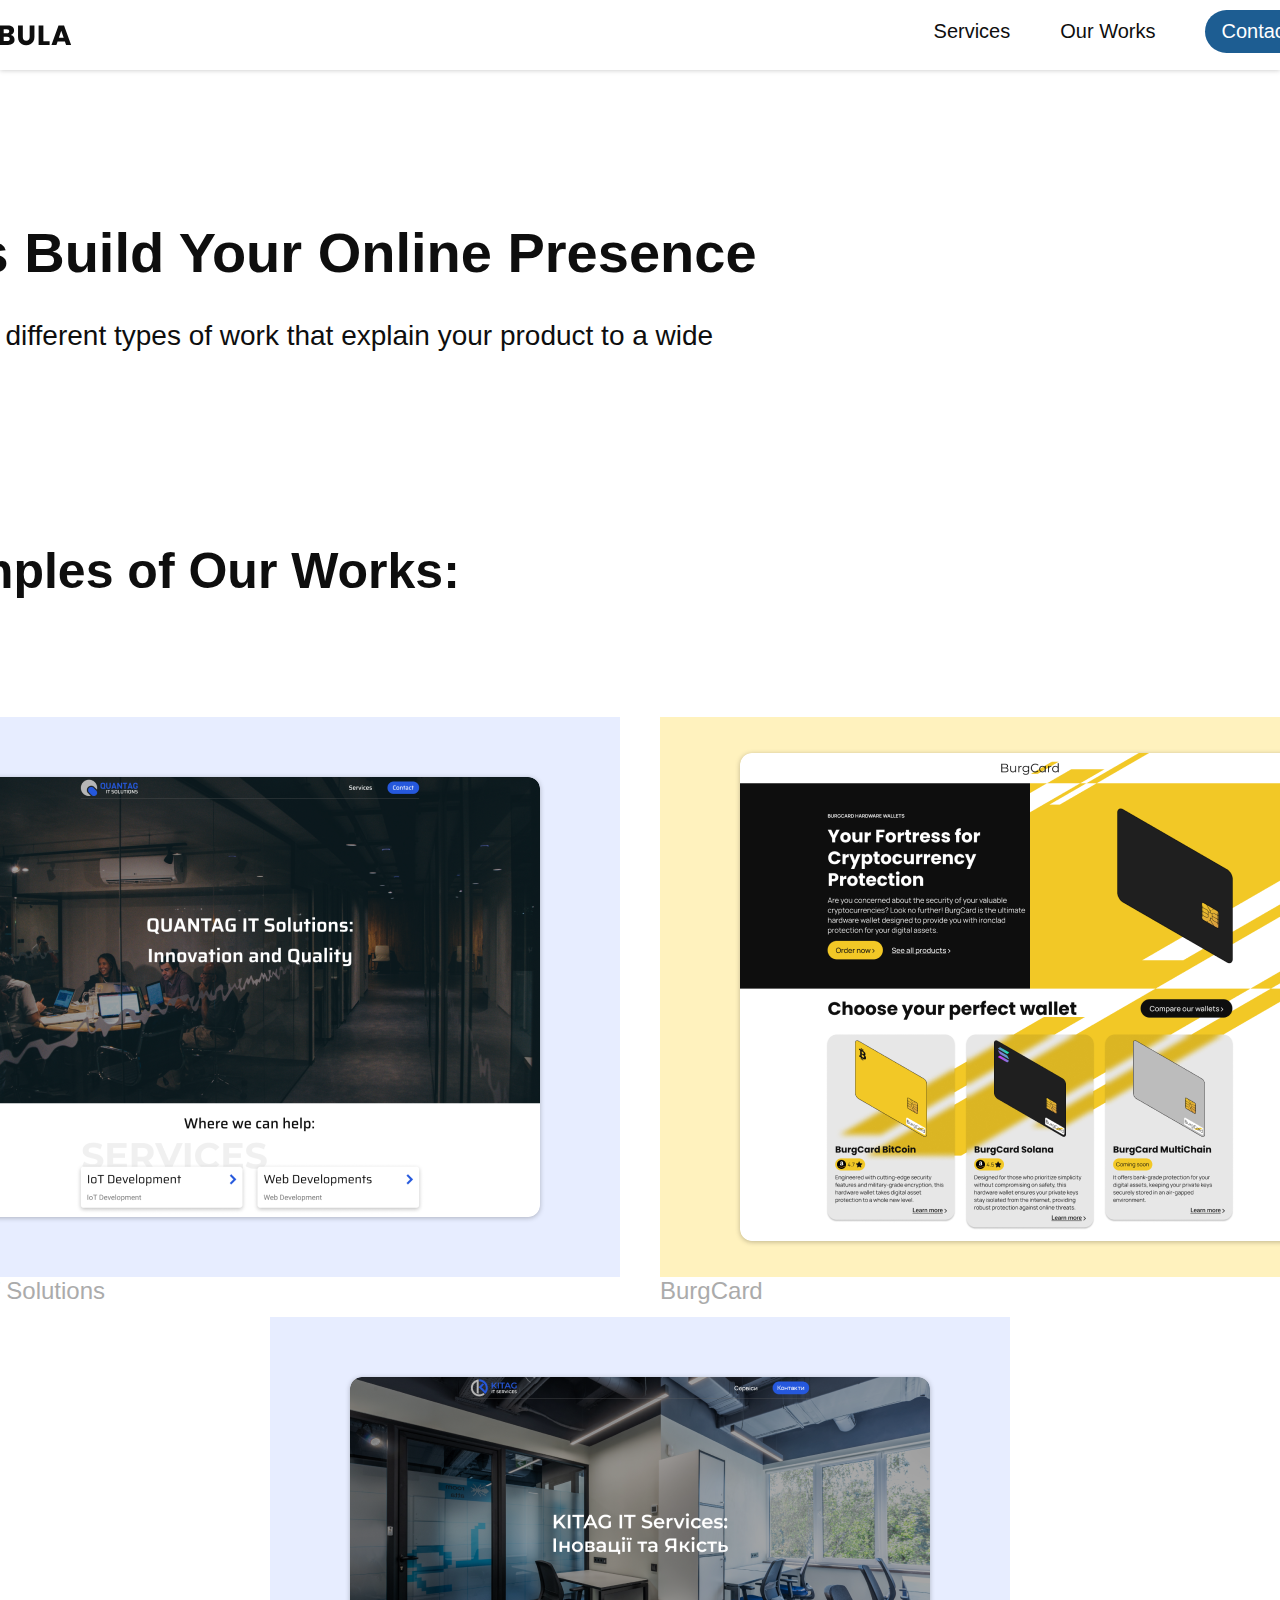
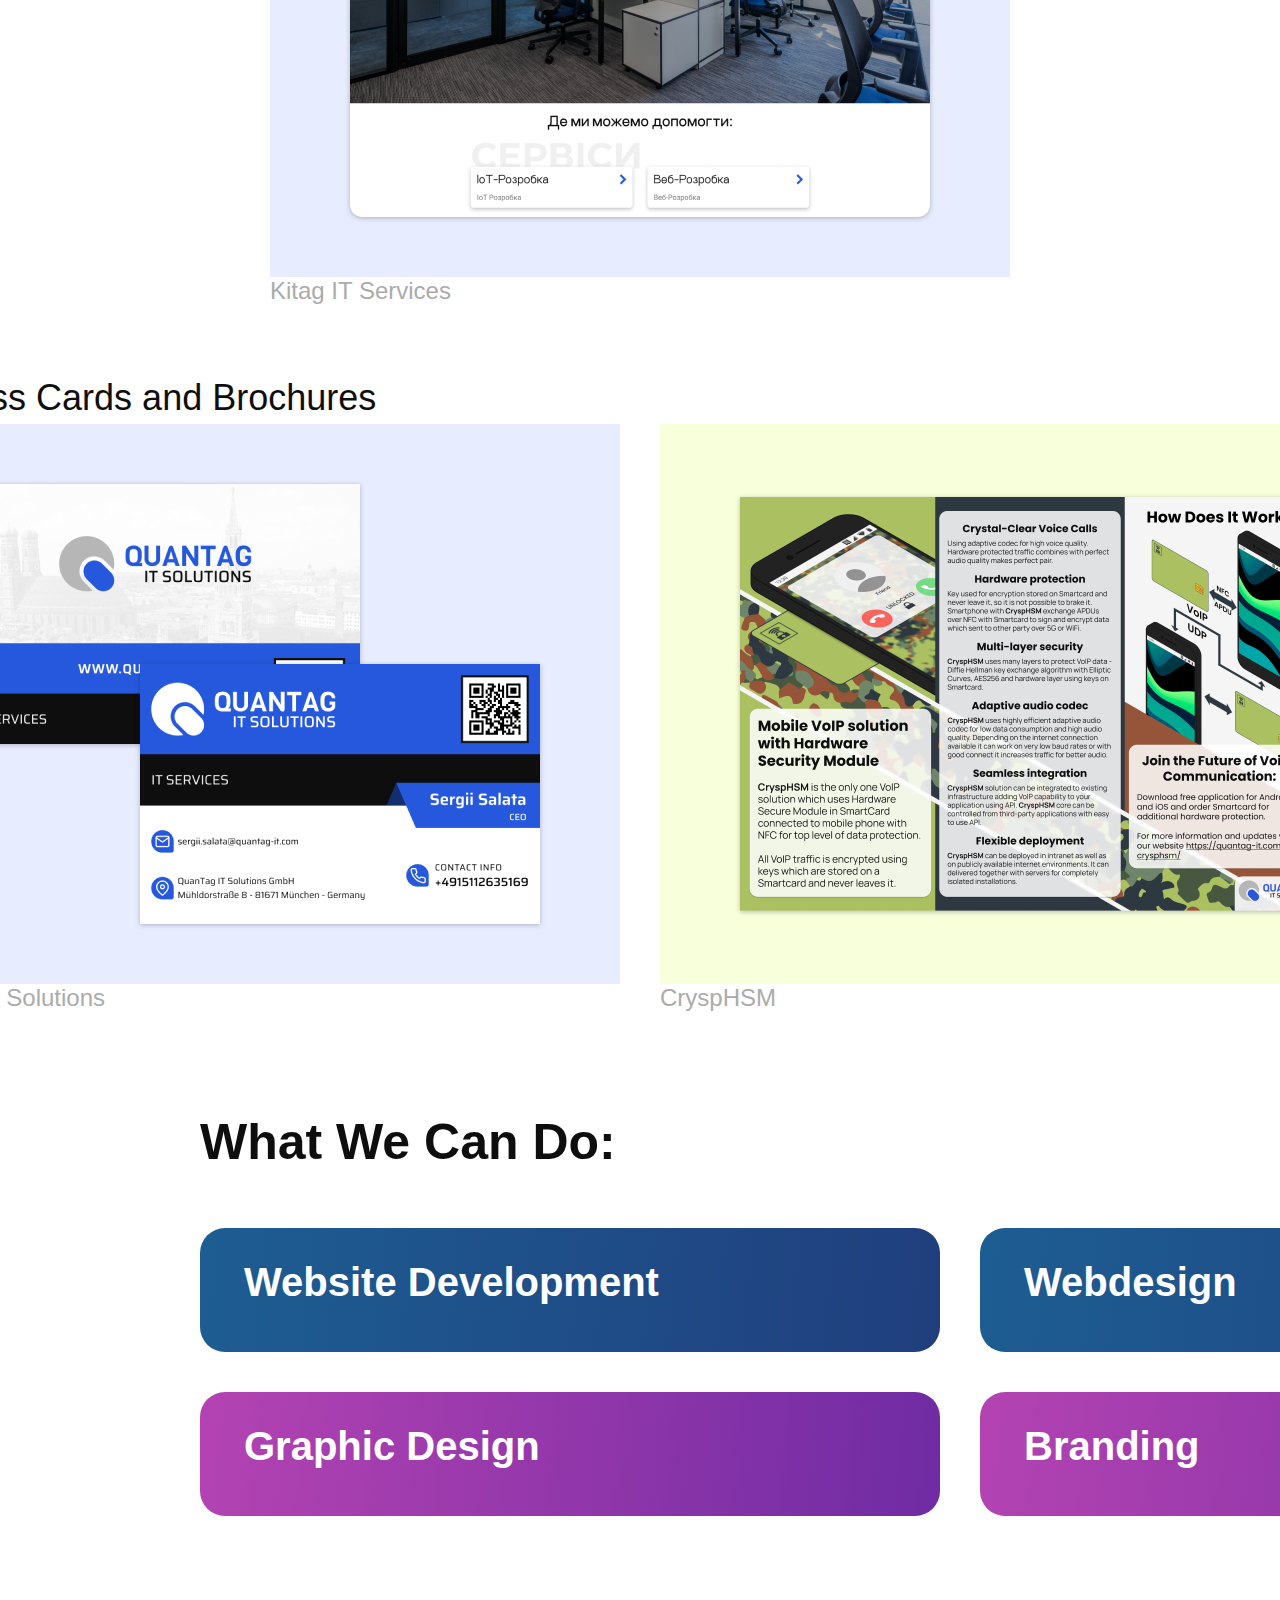
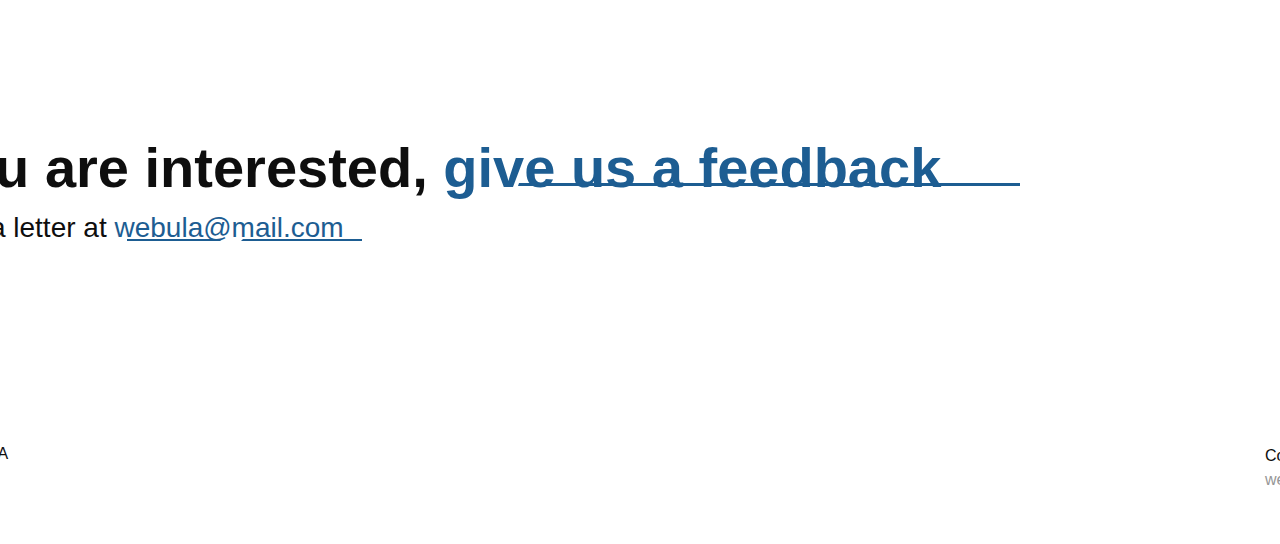
<file: index.html>
<!DOCTYPE html>
<html lang="en">
  <head>
    <meta charset="UTF-8" />
    <meta http-equiv="X-UA-Compatible" content="IE=edge" />
    <meta name="viewport" content="width=device-width, initial-scale=1.0" />
    <link rel="stylesheet" href="./vars.css" />
    <link rel="stylesheet" href="./style.css" />

    <style>
      a,
      button,
      input,
      select,
      h1,
      h2,
      h3,
      h4,
      h5,
      * {
        box-sizing: border-box;
        margin: 0;
        padding: 0;
        border: none;
        text-decoration: none;
        appearance: none;
        background: none;

        -webkit-font-smoothing: antialiased;
      }
    </style>
    <title>Document</title>
  </head>
  <body>
    <div class="adaptiv-jebanyj">
      <div class="let-s-build-your-online-presence">
        Let’s Build Your Online Presence
      </div>
      <svg
        class="rectangle-25"
        width="121"
        height="2"
        viewBox="0 0 121 2"
        fill="none"
        xmlns="http://www.w3.org/2000/svg"
      >
        <path d="M2 0H121V2H0L2 0Z" fill="#1D5D92" />
      </svg>
      <svg
        class="rectangle-26"
        width="94"
        height="2"
        viewBox="0 0 94 2"
        fill="none"
        xmlns="http://www.w3.org/2000/svg"
      >
        <path d="M0 0H92L94 2H0V0Z" fill="#1D5D92" />
      </svg>
      <div class="write-us-a-letter-at-webula-mail-com">
        <span>
          <span class="write-us-a-letter-at-webula-mail-com-span">
            Write us a letter at
          </span>
          <span class="write-us-a-letter-at-webula-mail-com-span2">
            webula@mail.com
          </span>
        </span>
      </div>
      <svg
        class="rectangle-24"
        width="502"
        height="3"
        viewBox="0 0 502 3"
        fill="none"
        xmlns="http://www.w3.org/2000/svg"
      >
        <path d="M1 0H502V3H0L1 0Z" fill="#1D5D92" />
      </svg>
      <div class="if-you-are-interested-give-us-a-feedback">
        <span>
          <span class="if-you-are-interested-give-us-a-feedback-span">
            If you are interested,
          </span>
          <span class="if-you-are-interested-give-us-a-feedback-span2">
            give us a feedback
          </span>
        </span>
      </div>
      <div
        class="we-make-different-types-of-work-that-explain-your-product-to-a-wide-audience"
      >
        We make different types of work that explain your product to a wide
        audience
      </div>
      <div class="examples-of-our-works">Examples of Our Works:</div>
      <div class="sites">Sites</div>
      <div class="business-cards-and-brochures">
        Business Cards and Brochures
      </div>
      <div class="kitag-pad-text">
        <div class="kitag-it-services">Kitag IT Services</div>
        <div class="frame-66">
          <img class="kitag-1" src="kitag-10.png" />
        </div>
      </div>
      <div class="quantag-pad-text">
        <div class="quantag-it-solutions">Quantag IT Solutions</div>
        <div class="frame-64">
          <img class="quan-tag-1" src="quan-tag-10.png" />
        </div>
      </div>
      <div class="quantag-bc-pad-text">
        <div class="quantag-it-solutions">Quantag IT Solutions</div>
        <div class="frame-68">
          <img class="bc-front-1" src="bc-front-10.png" />
          <img class="bc-back-1" src="bc-back-10.png" />
        </div>
      </div>
      <div class="crysp-hsm-b-pad-text">
        <div class="crysp-hsm">CryspHSM</div>
        <div class="frame-67">
          <img class="front-final-2-1" src="front-final-2-10.png" />
        </div>
      </div>
      <div class="burg-card-pad-text">
        <div class="burg-card">BurgCard</div>
        <div class="frame-65">
          <img class="frame-9-5" src="frame-9-50.png" />
        </div>
      </div>
      <div class="contact">Contact</div>
      <div class="webula-mail-com">webula@mail.com</div>
      <div class="_2024-webula">Ⓒ 2024 WEBULA</div>
      <div class="what-we-can-do">What We Can Do:</div>
      <div class="frame-85">
        <div class="website-development-1920">
          <div class="website-development">Website Development</div>
        </div>
        <div class="graphic-design-1920">
          <div class="graphic-design">Graphic Design</div>
        </div>
      </div>
      <div class="frame-86">
        <div class="webdesign-1920">
          <div class="webdesign">Webdesign</div>
        </div>
        <div class="branding-1920">
          <div class="branding">Branding</div>
        </div>
      </div>
      <div class="rectangle-23"></div>
      <div class="frame-89">
        <div class="menu-item">
          <div class="menu-item2">Services</div>
        </div>
        <div class="menu-item">
          <div class="menu-item2">Our Works</div>
        </div>
        <div class="menu-item3">
          <div class="menu-item4">Contact Us</div>
        </div>
      </div>
      <svg
        class="desktop-logo-vector"
        width="193"
        height="50"
        viewBox="0 0 193 50"
        fill="none"
        xmlns="http://www.w3.org/2000/svg"
      >
        <path
          d="M29.434 44.7987C44.1509 56.9891 49.8113 26.4231 60 26.6855C60 26.6855 60 23.0757 60 20.7627C53.2075 19.6306 48.0592 26.9555 44.3376 32.4069C42.0505 35.757 39.9546 38.8271 37.3585 40.008C34.7702 41.1853 33.4836 39.5946 32.3447 38.1865C31.464 37.0977 30.513 36.6117 29.434 36.6117C27.1698 36.6117 25.8114 39.0314 24.2439 40.6944C21.1523 43.9744 17.6902 47.6473 7.92453 47.085C13.1835 50.4231 20.7113 51.1953 29.434 44.7987Z"
          fill="#2EDFE5"
        />
        <path
          d="M60 20.7627V17.6289C60 16.8088 59.8919 15.9613 59.684 15.1023C48.3807 13.4347 43.4591 22.2075 40.2933 27.8505C39.161 29.8689 38.2533 31.4869 37.3585 32.0834C35.7285 33.1701 34.3593 32.1706 32.8754 31.0875C31.2675 29.9138 29.5248 28.6418 27.1698 29.8193C25.9919 30.4082 24.6781 31.8554 23.1279 33.563C18.7188 38.4197 12.3975 45.3828 1.85223 40.6944C3.21282 43.0831 5.28232 45.4079 7.92453 47.085C17.6902 47.6473 21.1523 43.9744 24.2439 40.6944C25.8114 39.0314 27.1698 36.6117 29.434 36.6117C30.513 36.6117 31.464 37.0977 32.3447 38.1865C33.4836 39.5946 34.7702 41.1853 37.3585 40.008C39.9546 38.8271 42.0505 35.757 44.3376 32.4069C48.0592 26.9555 53.2075 19.6306 60 20.7627Z"
          fill="url(#paint0_linear_2905_138)"
        />
        <path
          d="M40.2933 27.8505C43.4591 22.2075 48.3807 13.4347 59.684 15.1023C59.1318 12.8203 57.876 10.4571 56.0746 8.30986C52.007 5.4882 46.4151 4.91363 41.8868 10.574C39.62 13.4075 38.3495 15.9455 37.2892 18.0637C36.9205 18.8001 36.5773 19.4858 36.2264 20.1155C35.5704 21.2929 34.8876 22.2747 33.9623 23.0268C33.1115 23.7183 32.4989 23.5664 31.7568 23.3823C30.1605 22.9865 27.9647 22.4419 21.5094 29.8193C12.0528 40.6269 2.26415 38.1865 0.0468858 35.4797C0.215621 37.0915 0.836305 38.9108 1.85223 40.6944C12.3975 45.3828 18.7188 38.4197 23.1279 33.563C24.6781 31.8554 25.9919 30.4082 27.1698 29.8193C29.5248 28.6418 31.2675 29.9138 32.8754 31.0875C34.3593 32.1706 35.7285 33.1701 37.3585 32.0834C38.2533 31.4869 39.161 29.8689 40.2933 27.8505Z"
          fill="url(#paint1_linear_2905_138)"
        />
        <path
          d="M20.3774 9.70398C14.717 1.77984 0 4.04375 0 18.7606V19.6306C1.3234 20.5078 2.97053 18.7553 4.86722 16.7372C7.38982 14.0532 10.3539 10.8995 13.5849 12.8382C14.2977 13.2658 14.9289 13.9439 15.5861 14.6498C16.2227 15.3337 16.8836 16.0436 17.6663 16.5771C19.3204 17.7045 21.5186 18.044 25.1819 15.6842C25.4587 15.5059 25.7438 15.3122 26.0377 15.1023C28.5773 13.2883 30.4193 11.2419 32.1549 9.31346C35.8354 5.22438 39.0379 1.66623 47.4001 1.98181C39.8622 -1.11322 29.9203 -0.293487 20.3774 9.70398Z"
          fill="url(#paint2_linear_2905_138)"
        />
        <path
          d="M0 34.61C0 34.8918 0.0157474 35.1822 0.0468858 35.4797C2.26415 38.1865 12.0528 40.6269 21.5094 29.8193C27.9647 22.4419 30.1605 22.9865 31.7568 23.3823C32.4989 23.5664 33.1115 23.7183 33.9623 23.0268C34.8876 22.2747 35.5704 21.2929 36.2264 20.1155C24.5937 17.3074 18.9376 22.1549 14.3451 26.0909C9.99893 29.8158 6.60528 32.7243 0 27.5551V34.61Z"
          fill="url(#paint3_linear_2905_138)"
        />
        <path
          d="M15.5861 14.6498C14.9289 13.9439 14.2977 13.2658 13.5849 12.8382C10.3539 10.8995 7.38982 14.0532 4.86722 16.7372C2.97053 18.7553 1.3234 20.5078 0 19.6306V25.291C6.4009 30.6251 11.7965 23.8953 16.7601 17.7043C17.0637 17.3256 17.3658 16.9489 17.6663 16.5771C16.8836 16.0436 16.2227 15.3337 15.5861 14.6498Z"
          fill="#582890"
        />
        <path
          fill-rule="evenodd"
          clip-rule="evenodd"
          d="M0 27.5551V25.291C6.4009 30.6251 11.7965 23.8953 16.7601 17.7043C17.0637 17.3256 17.3658 16.9489 17.6663 16.5771C19.3204 17.7045 21.5186 18.044 25.1819 15.6842C31.7644 19.3314 35.097 15.3263 38.543 11.1847C42.3705 6.58464 46.3381 1.81628 55.0543 7.17778C55.4113 7.54706 55.7517 7.92499 56.0746 8.30986C52.007 5.4882 46.4151 4.91363 41.8868 10.574C39.62 13.4075 38.3495 15.9455 37.2892 18.0637C36.9205 18.8001 36.5773 19.4858 36.2264 20.1155C24.5937 17.3074 18.9376 22.1549 14.3451 26.0909C9.99893 29.8158 6.60528 32.7243 0 27.5551Z"
          fill="#271B6C"
        />
        <path
          d="M47.4001 1.98181C39.0379 1.66623 35.8354 5.22438 32.1549 9.31346C30.4193 11.2419 28.5773 13.2883 26.0377 15.1023C25.7438 15.3122 25.4587 15.5059 25.1819 15.6842C31.7644 19.3314 35.097 15.3263 38.543 11.1847C42.3705 6.58464 46.3381 1.81628 55.0543 7.17778C52.9967 5.0494 50.3871 3.20825 47.4001 1.98181Z"
          fill="#5A2A91"
        />
        <path d="M65 0H66.5V50H65V0Z" fill="#0E0E0E" />
        <path
          d="M100.291 15.344L95.1674 35H89.3714L86.2354 22.064L82.9874 35H77.1914L72.2074 15.344H77.3314L80.1594 29.652L83.6594 15.344H88.9234L92.2834 29.652L95.1394 15.344H100.291Z"
          fill="#0E0E0E"
        />
        <path
          d="M108.321 19.18V23.156H114.733V26.852H108.321V31.164H115.573V35H103.533V15.344H115.573V19.18H108.321Z"
          fill="#0E0E0E"
        />
        <path
          d="M131.421 24.92C132.56 25.1627 133.474 25.732 134.165 26.628C134.856 27.5053 135.201 28.5133 135.201 29.652C135.201 31.2947 134.622 32.6013 133.465 33.572C132.326 34.524 130.73 35 128.677 35H119.521V15.344H128.369C130.366 15.344 131.925 15.8013 133.045 16.716C134.184 17.6307 134.753 18.872 134.753 20.44C134.753 21.5973 134.445 22.5587 133.829 23.324C133.232 24.0893 132.429 24.6213 131.421 24.92ZM124.309 23.296H127.445C128.229 23.296 128.826 23.128 129.237 22.792C129.666 22.4373 129.881 21.924 129.881 21.252C129.881 20.58 129.666 20.0667 129.237 19.712C128.826 19.3573 128.229 19.18 127.445 19.18H124.309V23.296ZM127.837 31.136C128.64 31.136 129.256 30.9587 129.685 30.604C130.133 30.2307 130.357 29.6987 130.357 29.008C130.357 28.3173 130.124 27.776 129.657 27.384C129.209 26.992 128.584 26.796 127.781 26.796H124.309V31.136H127.837Z"
          fill="#0E0E0E"
        />
        <path
          d="M143.522 15.344V27.104C143.522 28.28 143.811 29.1853 144.39 29.82C144.969 30.4547 145.818 30.772 146.938 30.772C148.058 30.772 148.917 30.4547 149.514 29.82C150.111 29.1853 150.41 28.28 150.41 27.104V15.344H155.198V27.076C155.198 28.8307 154.825 30.3147 154.078 31.528C153.331 32.7413 152.323 33.656 151.054 34.272C149.803 34.888 148.403 35.196 146.854 35.196C145.305 35.196 143.914 34.8973 142.682 34.3C141.469 33.684 140.507 32.7693 139.798 31.556C139.089 30.324 138.734 28.8307 138.734 27.076V15.344H143.522Z"
          fill="#0E0E0E"
        />
        <path
          d="M164.188 31.304H170.46V35H159.4V15.344H164.188V31.304Z"
          fill="#0E0E0E"
        />
        <path
          d="M185.82 31.528H178.484L177.308 35H172.296L179.408 15.344H184.952L192.064 35H186.996L185.82 31.528ZM184.588 27.832L182.152 20.636L179.744 27.832H184.588Z"
          fill="#0E0E0E"
        />
        <defs>
          <linearGradient
            id="paint0_linear_2905_138"
            x1="79.7247"
            y1="13.7976"
            x2="87.5546"
            y2="58.798"
            gradientUnits="userSpaceOnUse"
          >
            <stop stop-color="#187AA6" />
            <stop offset="1" stop-color="#213E7C" />
          </linearGradient>
          <linearGradient
            id="paint1_linear_2905_138"
            x1="76.1008"
            y1="18.3967"
            x2="80.9821"
            y2="43.0117"
            gradientUnits="userSpaceOnUse"
          >
            <stop stop-color="#1D3E7D" />
            <stop offset="1" stop-color="#1C3474" />
          </linearGradient>
          <linearGradient
            id="paint2_linear_2905_138"
            x1="54.3577"
            y1="2.29959"
            x2="59.213"
            y2="22.7029"
            gradientUnits="userSpaceOnUse"
          >
            <stop stop-color="#DA4BD6" />
            <stop offset="1" stop-color="#9636B3" />
          </linearGradient>
          <linearGradient
            id="paint3_linear_2905_138"
            x1="39.8624"
            y1="21.8461"
            x2="42.0184"
            y2="36.7961"
            gradientUnits="userSpaceOnUse"
          >
            <stop stop-color="#203075" />
            <stop offset="1" stop-color="#22216D" />
          </linearGradient>
        </defs>
      </svg>
    </div>
  </body>
</html>
</file>
<file: vars.css>
/* Figma Styles of your File */
:root {
  /* Colors */
  --black: #0e0e0e;
  --pad-text-grey: #ababab;
  --footer-buttons-grey: #969696;
  --service-gradient-blue: linear-gradient(
    95.47deg,
    rgba(29, 93, 146, 1) 0%,
    rgba(32, 62, 125, 1) 100%
  );
  --tupa-synij: #1d5d92;
  --service-gradient-pink: linear-gradient(
    95.47deg,
    rgba(180, 67, 178, 1) 0%,
    rgba(111, 43, 163, 1) 100%
  );

  /* Fonts */
  --desktop-logo-text-font-family: Poppins-Bold, sans-serif;
  --desktop-logo-text-font-size: 28px;
  --desktop-logo-text-line-height: normal;
  --desktop-logo-text-font-weight: 700;
  --desktop-logo-text-font-style: normal;
  --desktop-head-font-family: Poppins-Bold, sans-serif;
  --desktop-head-font-size: 56px;
  --desktop-head-line-height: normal;
  --desktop-head-font-weight: 700;
  --desktop-head-font-style: normal;
  --desktop-body-font-family: DmSans-Regular, sans-serif;
  --desktop-body-font-size: 28px;
  --desktop-body-line-height: normal;
  --desktop-body-font-weight: 400;
  --desktop-body-font-style: normal;
  --desktop-subhead-font-family: Poppins-SemiBold, sans-serif;
  --desktop-subhead-font-size: 50px;
  --desktop-subhead-line-height: normal;
  --desktop-subhead-font-weight: 600;
  --desktop-subhead-font-style: normal;
  --desktop-work-types-font-family: DmSans-Medium, sans-serif;
  --desktop-work-types-font-size: 36px;
  --desktop-work-types-line-height: normal;
  --desktop-work-types-font-weight: 500;
  --desktop-work-types-font-style: normal;
  --desktop-padtext-font-family: DmSans-Medium, sans-serif;
  --desktop-padtext-font-size: 24px;
  --desktop-padtext-line-height: normal;
  --desktop-padtext-font-weight: 500;
  --desktop-padtext-font-style: normal;
  --desktop-footer-font-family: DmSans-Regular, sans-serif;
  --desktop-footer-font-size: 16px;
  --desktop-footer-line-height: normal;
  --desktop-footer-font-weight: 400;
  --desktop-footer-font-style: normal;
  --desktop-1920-services-head-font-family: Poppins-SemiBold, sans-serif;
  --desktop-1920-services-head-font-size: 40px;
  --desktop-1920-services-head-line-height: normal;
  --desktop-1920-services-head-font-weight: 600;
  --desktop-1920-services-head-font-style: normal;
  --desktop-1920-services-body-font-family: DmSans-Regular, sans-serif;
  --desktop-1920-services-body-font-size: 24px;
  --desktop-1920-services-body-line-height: normal;
  --desktop-1920-services-body-font-weight: 400;
  --desktop-1920-services-body-font-style: normal;
  --desktop-1440-services-head-font-family: Poppins-SemiBold, sans-serif;
  --desktop-1440-services-head-font-size: 36px;
  --desktop-1440-services-head-line-height: normal;
  --desktop-1440-services-head-font-weight: 600;
  --desktop-1440-services-head-font-style: normal;
  --desktop-1440-services-body-font-family: DmSans-Regular, sans-serif;
  --desktop-1440-services-body-font-size: 20px;
  --desktop-1440-services-body-line-height: normal;
  --desktop-1440-services-body-font-weight: 400;
  --desktop-1440-services-body-font-style: normal;
  --tablet-logo-text-font-family: Poppins-Bold, sans-serif;
  --tablet-logo-text-font-size: 24px;
  --tablet-logo-text-line-height: normal;
  --tablet-logo-text-font-weight: 700;
  --tablet-logo-text-font-style: normal;
  --tablet-head-font-family: Poppins-Bold, sans-serif;
  --tablet-head-font-size: 44px;
  --tablet-head-line-height: normal;
  --tablet-head-font-weight: 700;
  --tablet-head-font-style: normal;
  --tablet-body-font-family: DmSans-Regular, sans-serif;
  --tablet-body-font-size: 20px;
  --tablet-body-line-height: normal;
  --tablet-body-font-weight: 400;
  --tablet-body-font-style: normal;
  --tablet-subhead-font-family: Poppins-SemiBold, sans-serif;
  --tablet-subhead-font-size: 36px;
  --tablet-subhead-line-height: normal;
  --tablet-subhead-font-weight: 600;
  --tablet-subhead-font-style: normal;
  --tablet-work-types-font-family: DmSans-Medium, sans-serif;
  --tablet-work-types-font-size: 26px;
  --tablet-work-types-line-height: normal;
  --tablet-work-types-font-weight: 500;
  --tablet-work-types-font-style: normal;
  --tablet-padtext-font-family: DmSans-Medium, sans-serif;
  --tablet-padtext-font-size: 16px;
  --tablet-padtext-line-height: normal;
  --tablet-padtext-font-weight: 500;
  --tablet-padtext-font-style: normal;
  --tablet-footer-font-family: DmSans-Regular, sans-serif;
  --tablet-footer-font-size: 16px;
  --tablet-footer-line-height: normal;
  --tablet-footer-font-weight: 400;
  --tablet-footer-font-style: normal;
  --tablet-services-head-font-family: Poppins-SemiBold, sans-serif;
  --tablet-services-head-font-size: 28px;
  --tablet-services-head-line-height: normal;
  --tablet-services-head-font-weight: 600;
  --tablet-services-head-font-style: normal;
  --tablet-services-body-font-family: DmSans-Regular, sans-serif;
  --tablet-services-body-font-size: 16px;
  --tablet-services-body-line-height: normal;
  --tablet-services-body-font-weight: 400;
  --tablet-services-body-font-style: normal;
  --phone-logo-text-font-family: Poppins-Bold, sans-serif;
  --phone-logo-text-font-size: 20px;
  --phone-logo-text-line-height: normal;
  --phone-logo-text-font-weight: 700;
  --phone-logo-text-font-style: normal;
  --phone-head-font-family: Poppins-Bold, sans-serif;
  --phone-head-font-size: 24px;
  --phone-head-line-height: normal;
  --phone-head-font-weight: 700;
  --phone-head-font-style: normal;
  --phone-body-font-family: DmSans-Regular, sans-serif;
  --phone-body-font-size: 12px;
  --phone-body-line-height: normal;
  --phone-body-font-weight: 400;
  --phone-body-font-style: normal;
  --phone-subhead-font-family: Poppins-SemiBold, sans-serif;
  --phone-subhead-font-size: 18px;
  --phone-subhead-line-height: normal;
  --phone-subhead-font-weight: 600;
  --phone-subhead-font-style: normal;
  --phone-work-types-font-family: DmSans-Medium, sans-serif;
  --phone-work-types-font-size: 14px;
  --phone-work-types-line-height: normal;
  --phone-work-types-font-weight: 500;
  --phone-work-types-font-style: normal;
  --phone-padtext-font-family: DmSans-Medium, sans-serif;
  --phone-padtext-font-size: 10px;
  --phone-padtext-line-height: normal;
  --phone-padtext-font-weight: 500;
  --phone-padtext-font-style: normal;
  --phone-footer-font-family: DmSans-Regular, sans-serif;
  --phone-footer-font-size: 10px;
  --phone-footer-line-height: normal;
  --phone-footer-font-weight: 400;
  --phone-footer-font-style: normal;
  --phone-services-head-font-family: Poppins-SemiBold, sans-serif;
  --phone-services-head-font-size: 14px;
  --phone-services-head-line-height: normal;
  --phone-services-head-font-weight: 600;
  --phone-services-head-font-style: normal;
  --phone-services-body-font-family: DmSans-Regular, sans-serif;
  --phone-services-body-font-size: 10px;
  --phone-services-body-line-height: normal;
  --phone-services-body-font-weight: 400;
  --phone-services-body-font-style: normal;

  /* Effects */
  --pad-object-shadow-box-shadow: 0px 1px 5px 0px rgba(0, 0, 0, 0.25);
  --header-shadow-box-shadow: 0px 0px 5px 0px rgba(14, 14, 14, 0.25);
}
</file>
<file: style.css>
.adaptiv-jebanyj,
.adaptiv-jebanyj * {
  box-sizing: border-box;
}
.adaptiv-jebanyj {
  background: #ffffff;
  height: 3744px;
  position: relative;
  overflow: hidden;
}
.let-s-build-your-online-presence {
  color: var(--black, #0e0e0e);
  text-align: left;
  font-family: var(--desktop-head-font-family, "Poppins-Bold", sans-serif);
  font-size: var(--desktop-head-font-size, 56px);
  line-height: var(--desktop-head-line-height);
  font-weight: var(--desktop-head-font-weight, 700);
  position: absolute;
  left: calc(50% - 760px);
  top: 220px;
  display: flex;
  align-items: center;
  justify-content: flex-start;
}
.write-us-a-letter {
  position: absolute;
  inset: 0;
}
.rectangle-25 {
  width: 121px;
  height: 2px;
  position: absolute;
  left: calc(50% - 399px);
  bottom: 303px;
  overflow: visible;
}
.rectangle-26 {
  width: 94px;
  height: 2px;
  position: absolute;
  left: calc(50% - 513px);
  bottom: 303px;
  overflow: visible;
}
.write-us-a-letter-at-webula-mail-com {
  text-align: left;
  font-family: var(--desktop-body-font-family, "DmSans-Regular", sans-serif);
  font-size: var(--desktop-body-font-size, 28px);
  line-height: var(--desktop-body-line-height);
  font-weight: var(--desktop-body-font-weight, 400);
  position: absolute;
  left: calc(50% - 760px);
  bottom: 300px;
}
.write-us-a-letter-at-webula-mail-com-span {
  color: var(--black, #0e0e0e);
  font-family: var(--desktop-body-font-family, "DmSans-Regular", sans-serif);
  font-size: var(--desktop-body-font-size, 28px);
  line-height: var(--desktop-body-line-height);
  font-weight: var(--desktop-body-font-weight, 400);
}
.write-us-a-letter-at-webula-mail-com-span2 {
  color: var(--tupa-synij, #1d5d92);
  font-family: var(--desktop-body-font-family, "DmSans-Regular", sans-serif);
  font-size: var(--desktop-body-font-size, 28px);
  line-height: var(--desktop-body-line-height);
  font-weight: var(--desktop-body-font-weight, 400);
}
.give-us-a-feedback {
  position: absolute;
  inset: 0;
}
.rectangle-24 {
  width: 502px;
  height: 3px;
  position: absolute;
  left: calc(50% - 122px);
  bottom: 358px;
  overflow: visible;
}
.if-you-are-interested-give-us-a-feedback {
  text-align: left;
  font-family: var(--desktop-head-font-family, "Poppins-Bold", sans-serif);
  font-size: var(--desktop-head-font-size, 56px);
  line-height: var(--desktop-head-line-height);
  font-weight: var(--desktop-head-font-weight, 700);
  position: absolute;
  left: calc(50% - 760px);
  bottom: 344px;
  display: flex;
  align-items: center;
  justify-content: flex-start;
}
.if-you-are-interested-give-us-a-feedback-span {
  color: var(--black, #0e0e0e);
  font-family: var(--desktop-head-font-family, "Poppins-Bold", sans-serif);
  font-size: var(--desktop-head-font-size, 56px);
  line-height: var(--desktop-head-line-height);
  font-weight: var(--desktop-head-font-weight, 700);
}
.if-you-are-interested-give-us-a-feedback-span2 {
  color: var(--tupa-synij, #1d5d92);
  font-family: var(--desktop-head-font-family, "Poppins-Bold", sans-serif);
  font-size: var(--desktop-head-font-size, 56px);
  line-height: var(--desktop-head-line-height);
  font-weight: var(--desktop-head-font-weight, 700);
}
.we-make-different-types-of-work-that-explain-your-product-to-a-wide-audience {
  color: var(--black, #0e0e0e);
  text-align: left;
  font-family: var(--desktop-body-font-family, "DmSans-Regular", sans-serif);
  font-size: var(--desktop-body-font-size, 28px);
  line-height: var(--desktop-body-line-height);
  font-weight: var(--desktop-body-font-weight, 400);
  position: absolute;
  left: calc(50% - 760px);
  top: 320px;
  width: 913px;
}
.examples-of-our-works {
  color: var(--black, #0e0e0e);
  text-align: left;
  font-family: var(
    --desktop-subhead-font-family,
    "Poppins-SemiBold",
    sans-serif
  );
  font-size: var(--desktop-subhead-font-size, 50px);
  line-height: var(--desktop-subhead-line-height);
  font-weight: var(--desktop-subhead-font-weight, 600);
  position: absolute;
  left: calc(50% - 760px);
  top: 542px;
  display: flex;
  align-items: center;
  justify-content: flex-start;
}
.sites {
  color: var(--black, #0e0e0e);
  text-align: left;
  font-family: var(
    --desktop-work-types-font-family,
    "DmSans-Medium",
    sans-serif
  );
  font-size: var(--desktop-work-types-font-size, 36px);
  line-height: var(--desktop-work-types-line-height);
  font-weight: var(--desktop-work-types-font-weight, 500);
  position: absolute;
  left: calc(50% - 760px);
  top: 670px;
  width: 1520px;
  display: flex;
  align-items: center;
  justify-content: flex-start;
}
.business-cards-and-brochures {
  color: var(--black, #0e0e0e);
  text-align: left;
  font-family: var(
    --desktop-work-types-font-family,
    "DmSans-Medium",
    sans-serif
  );
  font-size: var(--desktop-work-types-font-size, 36px);
  line-height: var(--desktop-work-types-line-height);
  font-weight: var(--desktop-work-types-font-weight, 500);
  position: absolute;
  left: calc(50% - 760px);
  top: 1977px;
  width: 1520px;
  display: flex;
  align-items: center;
  justify-content: flex-start;
}
.kitag-pad-text {
  width: 740px;
  height: 589px;
  position: absolute;
  left: calc(50% - 370px);
  top: 1317px;
}
.kitag-it-services {
  color: var(--pad-text-grey, #ababab);
  text-align: left;
  font-family: var(--desktop-padtext-font-family, "DmSans-Medium", sans-serif);
  font-size: var(--desktop-padtext-font-size, 24px);
  line-height: var(--desktop-padtext-line-height);
  font-weight: var(--desktop-padtext-font-weight, 500);
  position: absolute;
  left: 0px;
  top: 560px;
  width: 740px;
}
.frame-66 {
  background: #e7edff;
  width: 740px;
  height: 560px;
  position: absolute;
  left: 0px;
  top: 0px;
}
.kitag-1 {
  border-radius: 12px;
  width: 580px;
  height: 440px;
  position: absolute;
  left: calc(50% - 290px);
  top: calc(50% - 220px);
  box-shadow: var(
    --pad-object-shadow-box-shadow,
    0px 1px 5px 0px rgba(0, 0, 0, 0.25)
  );
  object-fit: cover;
}
.quantag-pad-text {
  width: 740px;
  height: 589px;
  position: absolute;
  left: calc(50% - 760px);
  top: 717px;
}
.quantag-it-solutions {
  color: var(--pad-text-grey, #ababab);
  text-align: left;
  font-family: var(--desktop-padtext-font-family, "DmSans-Medium", sans-serif);
  font-size: var(--desktop-padtext-font-size, 24px);
  line-height: var(--desktop-padtext-line-height);
  font-weight: var(--desktop-padtext-font-weight, 500);
  position: absolute;
  left: 0px;
  top: 560px;
  width: 740px;
}
.frame-64 {
  background: #e7edff;
  width: 740px;
  height: 560px;
  position: absolute;
  left: 0px;
  top: 0px;
}
.quan-tag-1 {
  border-radius: 12px;
  width: 580px;
  height: 440px;
  position: absolute;
  left: calc(50% - 290px);
  top: calc(50% - 220px);
  box-shadow: var(
    --pad-object-shadow-box-shadow,
    0px 1px 5px 0px rgba(0, 0, 0, 0.25)
  );
  object-fit: cover;
}
.quantag-bc-pad-text {
  width: 740px;
  height: 589px;
  position: absolute;
  left: calc(50% - 760px);
  top: 2024px;
}
.frame-68 {
  background: #e7edff;
  width: 740px;
  height: 560px;
  position: absolute;
  left: 0px;
  top: 0px;
}
.dve-kartochki {
  position: absolute;
  inset: 0;
}
.bc-front-1 {
  width: 400px;
  height: 260px;
  position: absolute;
  left: calc(50% - 290px);
  top: calc(50% - 220px);
  box-shadow: var(
    --pad-object-shadow-box-shadow,
    0px 1px 5px 0px rgba(0, 0, 0, 0.25)
  );
  object-fit: cover;
}
.bc-back-1 {
  width: 400px;
  height: 260px;
  position: absolute;
  left: calc(50% - 110px);
  top: calc(50% - 40px);
  box-shadow: var(
    --pad-object-shadow-box-shadow,
    0px 1px 5px 0px rgba(0, 0, 0, 0.25)
  );
  object-fit: cover;
}
.crysp-hsm-b-pad-text {
  width: 740px;
  height: 589px;
  position: absolute;
  left: calc(50% - -20px);
  top: 2024px;
}
.crysp-hsm {
  color: var(--pad-text-grey, #ababab);
  text-align: left;
  font-family: var(--desktop-padtext-font-family, "DmSans-Medium", sans-serif);
  font-size: var(--desktop-padtext-font-size, 24px);
  line-height: var(--desktop-padtext-line-height);
  font-weight: var(--desktop-padtext-font-weight, 500);
  position: absolute;
  left: 0px;
  top: 560px;
  width: 740px;
}
.frame-67 {
  background: #f7ffdb;
  width: 740px;
  height: 560px;
  position: absolute;
  left: 0px;
  top: 0px;
}
.front-final-2-1 {
  width: 580px;
  height: 413.64px;
  position: absolute;
  left: calc(50% - 290px);
  top: calc(50% - 207px);
  box-shadow: var(
    --pad-object-shadow-box-shadow,
    0px 1px 5px 0px rgba(0, 0, 0, 0.25)
  );
  object-fit: cover;
}
.burg-card-pad-text {
  width: 740px;
  height: 589px;
  position: absolute;
  left: calc(50% - -20px);
  top: 717px;
}
.burg-card {
  color: var(--pad-text-grey, #ababab);
  text-align: left;
  font-family: var(--desktop-padtext-font-family, "DmSans-Medium", sans-serif);
  font-size: var(--desktop-padtext-font-size, 24px);
  line-height: var(--desktop-padtext-line-height);
  font-weight: var(--desktop-padtext-font-weight, 500);
  position: absolute;
  left: 0px;
  top: 560px;
  width: 740px;
}
.frame-65 {
  background: #fff2be;
  width: 740px;
  height: 560px;
  position: absolute;
  left: 0px;
  top: 0px;
}
.frame-9-5 {
  border-radius: 12px;
  width: 580px;
  height: 488px;
  position: absolute;
  left: calc(50% - 290px);
  top: calc(50% - 244px);
  box-shadow: var(
    --pad-object-shadow-box-shadow,
    0px 1px 5px 0px rgba(0, 0, 0, 0.25)
  );
  object-fit: cover;
}
.mail-contact {
  position: absolute;
  inset: 0;
}
.contact {
  color: var(--black, #0e0e0e);
  text-align: left;
  font-family: var(--desktop-footer-font-family, "DmSans-Regular", sans-serif);
  font-size: var(--desktop-footer-font-size, 16px);
  line-height: var(--desktop-footer-line-height);
  font-weight: var(--desktop-footer-font-weight, 400);
  position: absolute;
  left: calc(50% - -625px);
  bottom: 79px;
  display: flex;
  align-items: center;
  justify-content: flex-start;
}
.webula-mail-com {
  color: var(--footer-buttons-grey, #969696);
  text-align: left;
  font-family: var(--desktop-footer-font-family, "DmSans-Regular", sans-serif);
  font-size: var(--desktop-footer-font-size, 16px);
  line-height: var(--desktop-footer-line-height);
  font-weight: var(--desktop-footer-font-weight, 400);
  position: absolute;
  left: calc(50% - -625px);
  bottom: 55px;
  display: flex;
  align-items: center;
  justify-content: flex-start;
}
._2024-webula {
  color: var(--black, #0e0e0e);
  text-align: left;
  font-family: var(--desktop-footer-font-family, "DmSans-Regular", sans-serif);
  font-size: var(--desktop-footer-font-size, 16px);
  line-height: var(--desktop-footer-line-height);
  font-weight: var(--desktop-footer-font-weight, 400);
  position: absolute;
  left: calc(50% - 760px);
  bottom: 79px;
  display: flex;
  align-items: center;
  justify-content: flex-start;
}
.what-we-can-do {
  color: var(--black, #0e0e0e);
  text-align: left;
  font-family: var(
    --desktop-subhead-font-family,
    "Poppins-SemiBold",
    sans-serif
  );
  font-size: var(--desktop-subhead-font-size, 50px);
  line-height: var(--desktop-subhead-line-height);
  font-weight: var(--desktop-subhead-font-weight, 600);
  position: absolute;
  left: 200px;
  top: 2713px;
}
.frame-85 {
  display: flex;
  flex-direction: column;
  gap: 40px;
  align-items: flex-start;
  justify-content: flex-start;
  position: absolute;
  left: 200px;
  top: 2828px;
}
.website-development-1920 {
  background: var(
    --service-gradient-blue,
    linear-gradient(
      95.47deg,
      rgba(29, 93, 146, 1) 0%,
      rgba(32, 62, 125, 1) 100%
    )
  );
  border-radius: 25px;
  flex-shrink: 0;
  width: 740px;
  height: 124px;
  position: relative;
}
.website-development {
  color: #ffffff;
  text-align: left;
  font-family: var(
    --desktop-1920-services-head-font-family,
    "Poppins-SemiBold",
    sans-serif
  );
  font-size: var(--desktop-1920-services-head-font-size, 40px);
  line-height: var(--desktop-1920-services-head-line-height);
  font-weight: var(--desktop-1920-services-head-font-weight, 600);
  position: absolute;
  left: 44px;
  top: 32px;
  width: 652px;
}
.graphic-design-1920 {
  background: var(
    --service-gradient-pink,
    linear-gradient(
      95.47deg,
      rgba(180, 67, 178, 1) 0%,
      rgba(111, 43, 163, 1) 100%
    )
  );
  border-radius: 25px;
  padding: 32px 44px 32px 44px;
  flex-shrink: 0;
  width: 740px;
  height: 124px;
  position: relative;
}
.graphic-design {
  color: #ffffff;
  text-align: left;
  font-family: var(
    --desktop-1920-services-head-font-family,
    "Poppins-SemiBold",
    sans-serif
  );
  font-size: var(--desktop-1920-services-head-font-size, 40px);
  line-height: var(--desktop-1920-services-head-line-height);
  font-weight: var(--desktop-1920-services-head-font-weight, 600);
  position: absolute;
  left: 44px;
  top: 32px;
  width: 652px;
}
.frame-86 {
  display: flex;
  flex-direction: column;
  gap: 40px;
  align-items: flex-start;
  justify-content: flex-start;
  position: absolute;
  left: 980px;
  top: 2828px;
}
.webdesign-1920 {
  background: var(
    --service-gradient-blue,
    linear-gradient(
      95.47deg,
      rgba(29, 93, 146, 1) 0%,
      rgba(32, 62, 125, 1) 100%
    )
  );
  border-radius: 25px;
  flex-shrink: 0;
  width: 740px;
  height: 124px;
  position: relative;
}
.webdesign {
  color: #ffffff;
  text-align: left;
  font-family: var(
    --desktop-1920-services-head-font-family,
    "Poppins-SemiBold",
    sans-serif
  );
  font-size: var(--desktop-1920-services-head-font-size, 40px);
  line-height: var(--desktop-1920-services-head-line-height);
  font-weight: var(--desktop-1920-services-head-font-weight, 600);
  position: absolute;
  left: 44px;
  top: 32px;
  width: 652px;
}
.branding-1920 {
  background: var(
    --service-gradient-pink,
    linear-gradient(
      95.47deg,
      rgba(180, 67, 178, 1) 0%,
      rgba(111, 43, 163, 1) 100%
    )
  );
  border-radius: 25px;
  flex-shrink: 0;
  width: 740px;
  height: 124px;
  position: relative;
}
.branding {
  color: #ffffff;
  text-align: left;
  font-family: var(
    --desktop-1920-services-head-font-family,
    "Poppins-SemiBold",
    sans-serif
  );
  font-size: var(--desktop-1920-services-head-font-size, 40px);
  line-height: var(--desktop-1920-services-head-line-height);
  font-weight: var(--desktop-1920-services-head-font-weight, 600);
  position: absolute;
  left: 44px;
  top: 32px;
  width: 652px;
}
.rectangle-23 {
  background: #ffffff;
  height: 70px;
  position: absolute;
  right: 0px;
  left: 0px;
  top: 0px;
  box-shadow: 0px 0px 5px 0px rgba(14, 14, 14, 0.25);
}
.frame-89 {
  display: flex;
  flex-direction: row;
  gap: 50px;
  align-items: center;
  justify-content: center;
  position: absolute;
  left: calc(50% - -328px);
  top: 10px;
}
.menu-item {
  display: flex;
  flex-direction: row;
  gap: 10px;
  align-items: center;
  justify-content: center;
  flex-shrink: 0;
  position: relative;
}
.menu-item2 {
  color: var(--black, #0e0e0e);
  text-align: center;
  font-family: "Poppins-Medium", sans-serif;
  font-size: 20px;
  font-weight: 500;
  position: relative;
  display: flex;
  align-items: center;
  justify-content: center;
}
.menu-item3 {
  background: var(--tupa-synij, #1d5d92);
  border-radius: 34px;
  padding: 10px 16px 10px 16px;
  display: flex;
  flex-direction: row;
  gap: 10px;
  align-items: center;
  justify-content: center;
  flex-shrink: 0;
  position: relative;
}
.menu-item4 {
  color: #ffffff;
  text-align: center;
  font-family: "Poppins-Medium", sans-serif;
  font-size: 20px;
  font-weight: 500;
  position: relative;
  display: flex;
  align-items: center;
  justify-content: center;
}
.desktop-logo-vector {
  width: 192.06px;
  height: 50px;
  position: absolute;
  left: calc(50% - 760px);
  top: 10px;
  overflow: visible;
}
</file>
